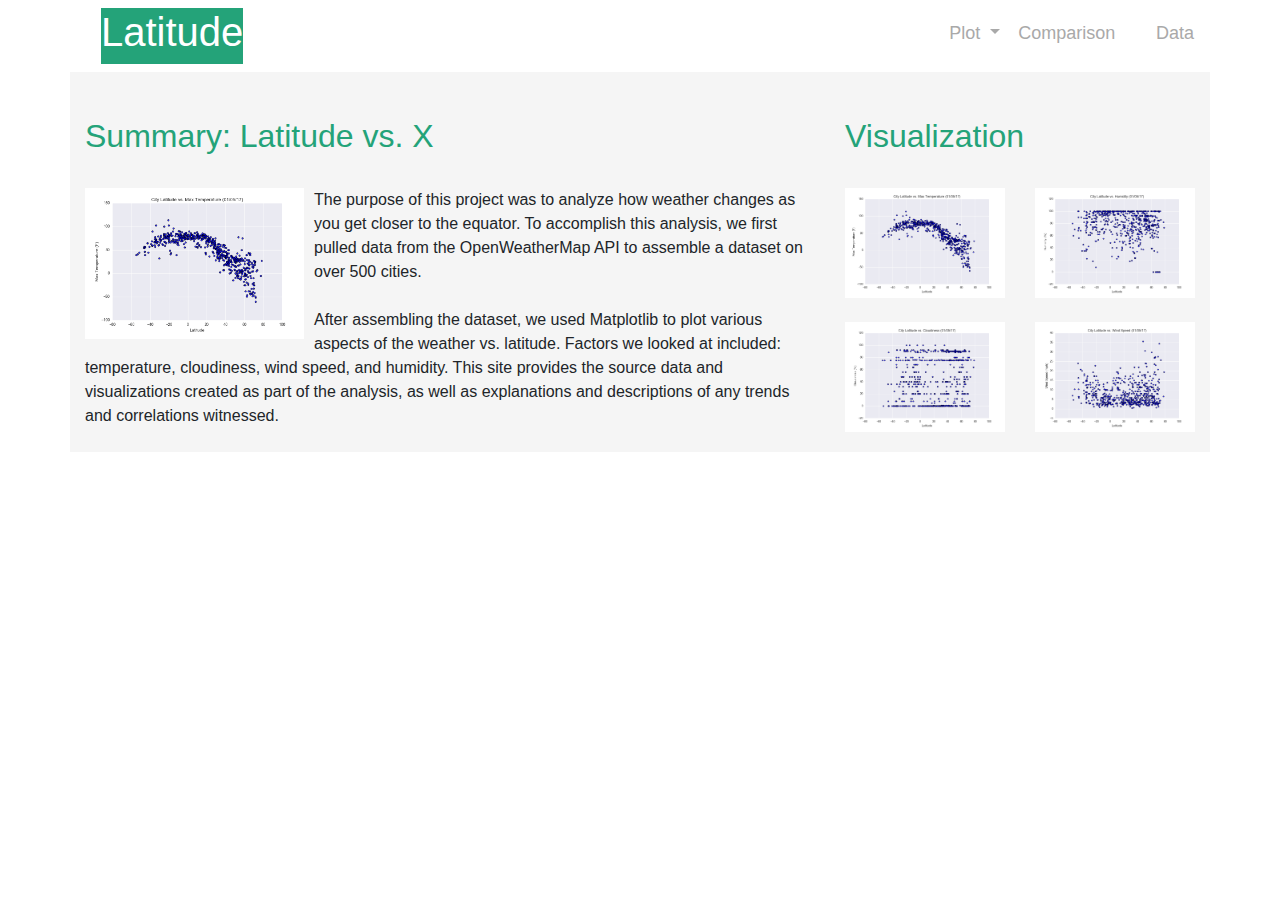
<file: WebVisualizations/index.html>
<!DOCTYPE html>
<html lang="en">
<head>
    <meta charset="UTF-8">
    <meta name="viewport" content="width=device-width, initial-scale=1.0">
    <title>Latitude Analysis Dashboard</title>
    <link rel="stylesheet" type="text/css" href="style.css">
    <link rel="stylesheet" href="https://stackpath.bootstrapcdn.com/bootstrap/4.3.1/css/bootstrap.min.css" integrity="sha384-ggOyR0iXCbMQv3Xipma34MD+dH/1fQ784/j6cY/iJTQUOhcWr7x9JvoRxT2MZw1T" crossorigin="anonymous">
</head>
<body>
    
    <div class="container page">
        <div class="row nav_bar">
            <div class="col-lg-12">
                <nav class="navbar mr-auto">
                    <div class="nav-item latitude">
                        <h1><a href="index.html" style="text-decoration: none; color: white;">Latitude</a></h1>
                    </div>
                    <div class="nav-item right"> 
                        <div>
                            <div class="row">
                                <div class="col-lg-3">
                                    <div class="dropdown">
                                        <a class="dropbtn dropdown-toggle" href="#" id="dropdownMenuButton" role="button" data-toggle="dropdown" aria-haspopup="true" aria-expanded="false">
                                            Plot
                                        </a>
                                        <ul class="dropdown dropdown-menu" aria-labelledby="dropdownMenuButton">
                                            <li><a href="max_temp.html" class="dropdown-item">Max Temperature</a></li>
                                            <li><a href="humidity.html" class="dropdown-item">Humidity</a></li>
                                            <li><a href="cloudiness.html" class="dropdown-item">Cloudiness</a></li>
                                            <li><a href="wind_spead.html" class="dropdown-item">Wind Speed</a></li>
                                        </ul>
                                    </div>
                                </div>
                                <div class="col-lg-6 right_labels">
                                    <h5><a href="visualization.html" class="dropbtn" >Comparison</a></h5>
                                </div>                                
                                <div class="col-lg-3 right_labels">
                                    <h5><a href="data.html" class="dropbtn" >Data</a></h5>
                                </div>
                            </div>
                        </div>
                    </div>
                </nav>
            </div>
        </div>
        <div class="row">
            <div class="col-lg-8 padded_box" >
                <div class="row">
                    <div class= "col-lg-12 label_header">
                        <h2>Summary: Latitude vs. X</h2>
                    </div>
                </div>
                <div class="row" >
                    <div class="col-lg-12">
                        <div>
                            <img src="./Resources/assets/images/Fig1.png" class="img_float"> 
                        
                            <p>
                                The purpose of this project was to analyze how weather changes as you get closer to the equator. To accomplish this analysis, we first pulled data from the OpenWeatherMap API to assemble a dataset on over 500 cities.
                            </p>
                            <br>
                            <br>
                            <p>
                                After assembling the dataset, we used Matplotlib to plot various aspects of the weather vs. latitude. Factors we looked at included: temperature, cloudiness, wind speed, and humidity. This site provides the source data and visualizations created as part of the analysis, as well as explanations and descriptions of any trends and correlations witnessed.

                            </p>
                        </div>
                    </div>
                </div>
            </div>
            <div class="col-lg-4 padded_box">
                <div class=row>
                    <div class="col-lg-12 label_header">
                        <h2>Visualization</h2>
                    </div>
                </div>
                <div class=row>
                    <div class="col-lg-6 img">
                        <a href="max_temp.html"><img src="./Resources/assets/images/Fig1.png" ></a>
                    </div>
                    <div class="col-lg-6 img">
                        <a href="humidity.html"><img src="./Resources/assets/images/Fig2.png" ></a>
                    </div> 
                </div>
                <br/>
                <div class=row>
                    <div class="col-lg-6 img">
                        <a href="cloudiness.html"><img src="./Resources/assets/images/Fig3.png" ></a>
                    </div>
                    <div class="col-lg-6 img">
                        <a href="wind_spead.html"><img src="./Resources/assets/images/Fig4.png" ></a>
                    </div>
                </div>
            </div>
        </div>
    </div>


</body>
</html>
</file>
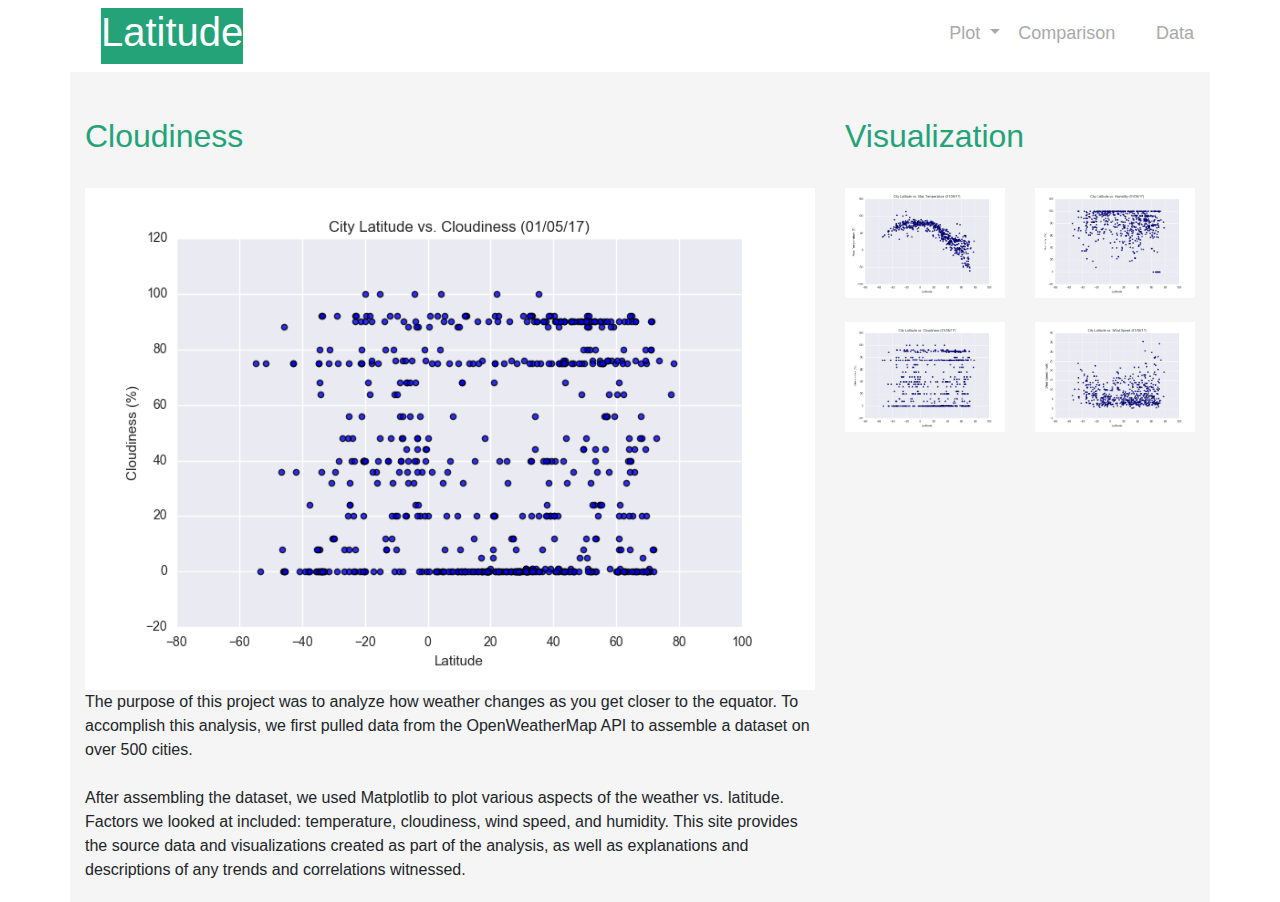
<file: WebVisualizations/cloudiness.html>
<!DOCTYPE html>
<html lang="en">
<head>
    <meta charset="UTF-8">
    <meta name="viewport" content="width=device-width, initial-scale=1.0">
    <title>Cloudiness</title>
    <link rel="stylesheet" type="text/css" href="style.css">
    <link rel="stylesheet" href="https://stackpath.bootstrapcdn.com/bootstrap/4.3.1/css/bootstrap.min.css" integrity="sha384-ggOyR0iXCbMQv3Xipma34MD+dH/1fQ784/j6cY/iJTQUOhcWr7x9JvoRxT2MZw1T" crossorigin="anonymous">
</head>
<body>
    
    <div class="container page">
        <div class="row nav_bar">
            <div class="col-lg-12">
                <nav class="navbar">
                    <div class="latitude">
                        <h1><a href="index.html" style="text-decoration: none; color: white;">Latitude</a></h1>
                    </div>
                    <div class="right"> 
                        <div>
                            <div class="row">
                                <div class="col-lg-3">
                                    <div class="dropdown">
                                        <a class="dropbtn dropdown-toggle" href="#" id="dropdownMenuButton" role="button" data-toggle="dropdown" aria-haspopup="true" aria-expanded="false">
                                            Plot
                                        </a>
                                        <ul class="dropdown dropdown-menu" aria-labelledby="dropdownMenuButton">
                                            <li><a href="max_temp.html" class="dropdown-item">Max Temperature</a></li>
                                            <li><a href="humidity.html" class="dropdown-item">Humidity</a></li>
                                            <li><a href="cloudiness.html" class="dropdown-item">Cloudiness</a></li>
                                            <li><a href="wind_spead.html" class="dropdown-item">Wind Speed</a></li>
                                        </ul>
                                    </div>
                                </div>
                                <div class="col-lg-6 right_labels">
                                    <h5><a href="visualization.html" class="dropbtn" >Comparison</a></h5>
                                </div>                                
                                <div class="col-lg-3 right_labels">
                                    <h5><a href="data.html" class="dropbtn" >Data</a></h5>
                                </div>
                            </div>
                        </div>
                    </div>
                </nav>
            </div>
        </div>
        <div class="row">
            <div class="col-lg-8 padded_box" >
                <div class="row">
                    <div class= "col-lg-12 label_header">
                        <h2>Cloudiness</h2>
                    </div>
                </div>
                <div class="row" >
                    <div class="col-lg-12">
                        <div>
                            <img src="./Resources/assets/images/Fig3.png" class="img_large"> 
                        
                            <p>
                                The purpose of this project was to analyze how weather changes as you get closer to the equator. To accomplish this analysis, we first pulled data from the OpenWeatherMap API to assemble a dataset on over 500 cities.
                            </p>
                            <br>
                            <br>
                            <p>
                                After assembling the dataset, we used Matplotlib to plot various aspects of the weather vs. latitude. Factors we looked at included: temperature, cloudiness, wind speed, and humidity. This site provides the source data and visualizations created as part of the analysis, as well as explanations and descriptions of any trends and correlations witnessed.

                            </p>
                        </div>
                    </div>
                </div>
            </div>
            <div class="col-lg-4 padded_box">
                <div class=row>
                    <div class="col-lg-12 label_header">
                        <h2>Visualization</h2>
                    </div>
                </div>
                <div class=row>
                    <div class="col-lg-6 img">
                        <a href="max_temp.html"><img src="./Resources/assets/images/Fig1.png" ></a>
                    </div>
                    <div class="col-lg-6 img">
                        <a href="humidity.html"><img src="./Resources/assets/images/Fig2.png" ></a>
                    </div> 
                </div>
                <br/>
                <div class=row>
                    <div class="col-lg-6 img">
                        <a href="cloudiness.html"><img src="./Resources/assets/images/Fig3.png" ></a>
                    </div>
                    <div class="col-lg-6 img">
                        <a href="wind_spead.html"><img src="./Resources/assets/images/Fig4.png" ></a>
                    </div>
                </div>
            </div>
        </div>
    </div>


</body>
</html>
</file>
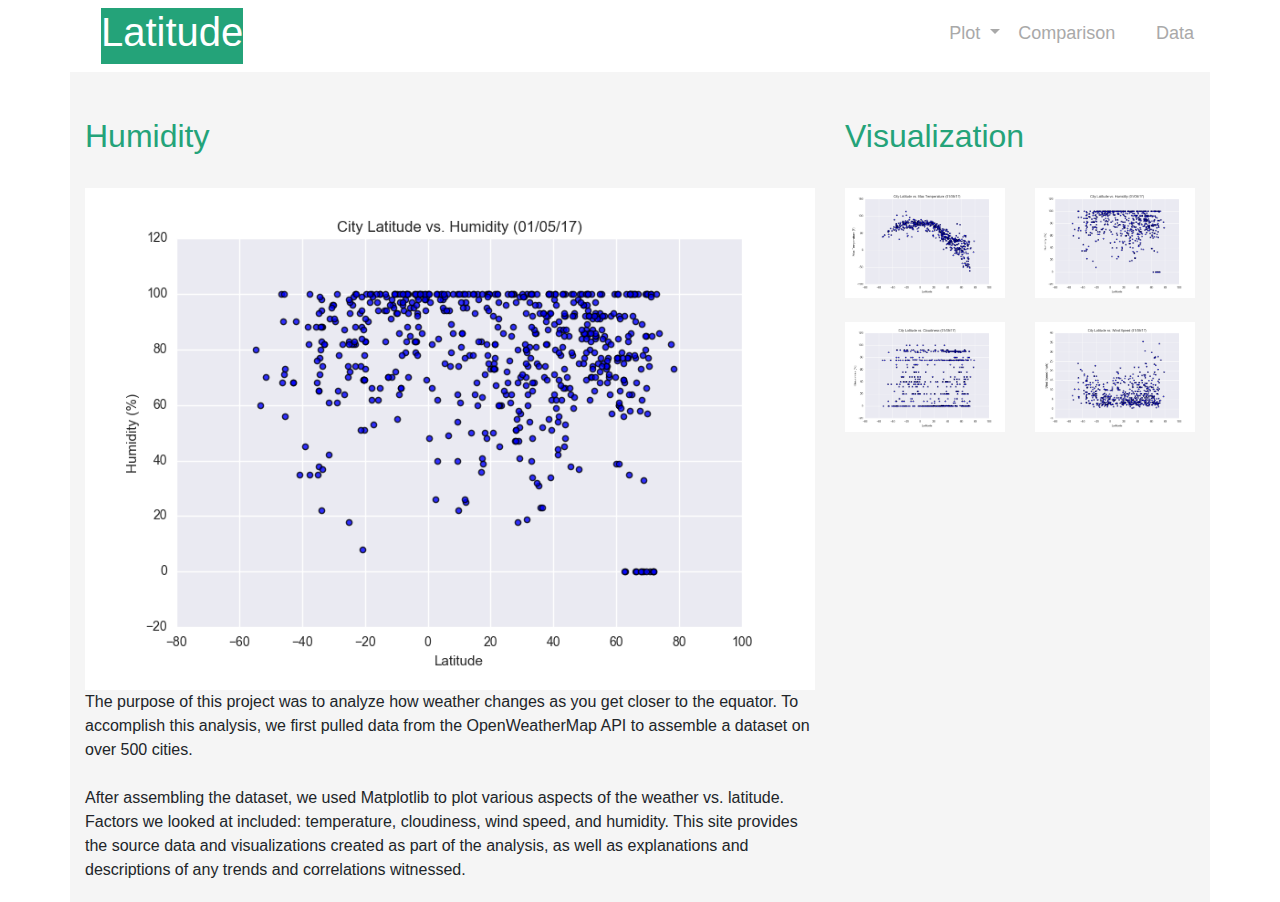
<file: WebVisualizations/humidity.html>
<!DOCTYPE html>
<html lang="en">
<head>
    <meta charset="UTF-8">
    <meta name="viewport" content="width=device-width, initial-scale=1.0">
    <title>Humidity</title>
    <link rel="stylesheet" type="text/css" href="style.css">
    <link rel="stylesheet" href="https://stackpath.bootstrapcdn.com/bootstrap/4.3.1/css/bootstrap.min.css" integrity="sha384-ggOyR0iXCbMQv3Xipma34MD+dH/1fQ784/j6cY/iJTQUOhcWr7x9JvoRxT2MZw1T" crossorigin="anonymous">
</head>
<body>
    
    <div class="container page">
        <div class="row nav_bar">
            <div class="col-lg-12">
                <nav class="navbar">
                    <div class="latitude">
                        <h1><a href="index.html" style="text-decoration: none; color: white;">Latitude</a></h1>
                    </div>
                    <div class="right"> 
                        <div>
                            <div class="row">
                                <div class="col-lg-3">
                                    <div class="dropdown">
                                        <a class="dropbtn dropdown-toggle" href="#" id="dropdownMenuButton" role="button" data-toggle="dropdown" aria-haspopup="true" aria-expanded="false">
                                            Plot
                                        </a>
                                        <ul class="dropdown dropdown-menu" aria-labelledby="dropdownMenuButton">
                                            <li><a href="max_temp.html" class="dropdown-item">Max Temperature</a></li>
                                            <li><a href="humidity.html" class="dropdown-item">Humidity</a></li>
                                            <li><a href="cloudiness.html" class="dropdown-item">Cloudiness</a></li>
                                            <li><a href="wind_spead.html" class="dropdown-item">Wind Speed</a></li>
                                        </ul>
                                    </div>
                                </div>
                                <div class="col-lg-6 right_labels">
                                    <h5><a href="visualization.html" class="dropbtn" >Comparison</a></h5>
                                </div>                                
                                <div class="col-lg-3 right_labels">
                                    <h5><a href="data.html" class="dropbtn" >Data</a></h5>
                                </div>
                            </div>
                        </div>
                    </div>
                </nav>
            </div>
        </div>
        <div class="row">
            <div class="col-lg-8 padded_box" >
                <div class="row">
                    <div class= "col-lg-12 label_header">
                        <h2>Humidity</h2>
                    </div>
                </div>
                <div class="row" >
                    <div class="col-lg-12">
                        <div>
                            <img src="./Resources/assets/images/Fig2.png" class="img_large"> 
                        
                            <p>
                                The purpose of this project was to analyze how weather changes as you get closer to the equator. To accomplish this analysis, we first pulled data from the OpenWeatherMap API to assemble a dataset on over 500 cities.
                            </p>
                            <br>
                            <br>
                            <p>
                                After assembling the dataset, we used Matplotlib to plot various aspects of the weather vs. latitude. Factors we looked at included: temperature, cloudiness, wind speed, and humidity. This site provides the source data and visualizations created as part of the analysis, as well as explanations and descriptions of any trends and correlations witnessed.

                            </p>
                        </div>
                    </div>
                </div>
            </div>
            <div class="col-lg-4 padded_box">
                <div class=row>
                    <div class="col-lg-12 label_header">
                        <h2>Visualization</h2>
                    </div>
                </div>
                <div class=row>
                    <div class="col-lg-6 img">
                        <a href="max_temp.html"><img src="./Resources/assets/images/Fig1.png" ></a>
                    </div>
                    <div class="col-lg-6 img">
                        <a href="humidity.html"><img src="./Resources/assets/images/Fig2.png" ></a>
                    </div> 
                </div>
                <br/>
                <div class=row>
                    <div class="col-lg-6 img">
                        <a href="cloudiness.html"><img src="./Resources/assets/images/Fig3.png" ></a>
                    </div>
                    <div class="col-lg-6 img">
                        <a href="wind_spead.html"><img src="./Resources/assets/images/Fig4.png" ></a>
                    </div>
                </div>
            </div>
        </div>
    </div>


</body>
</html>
</file>
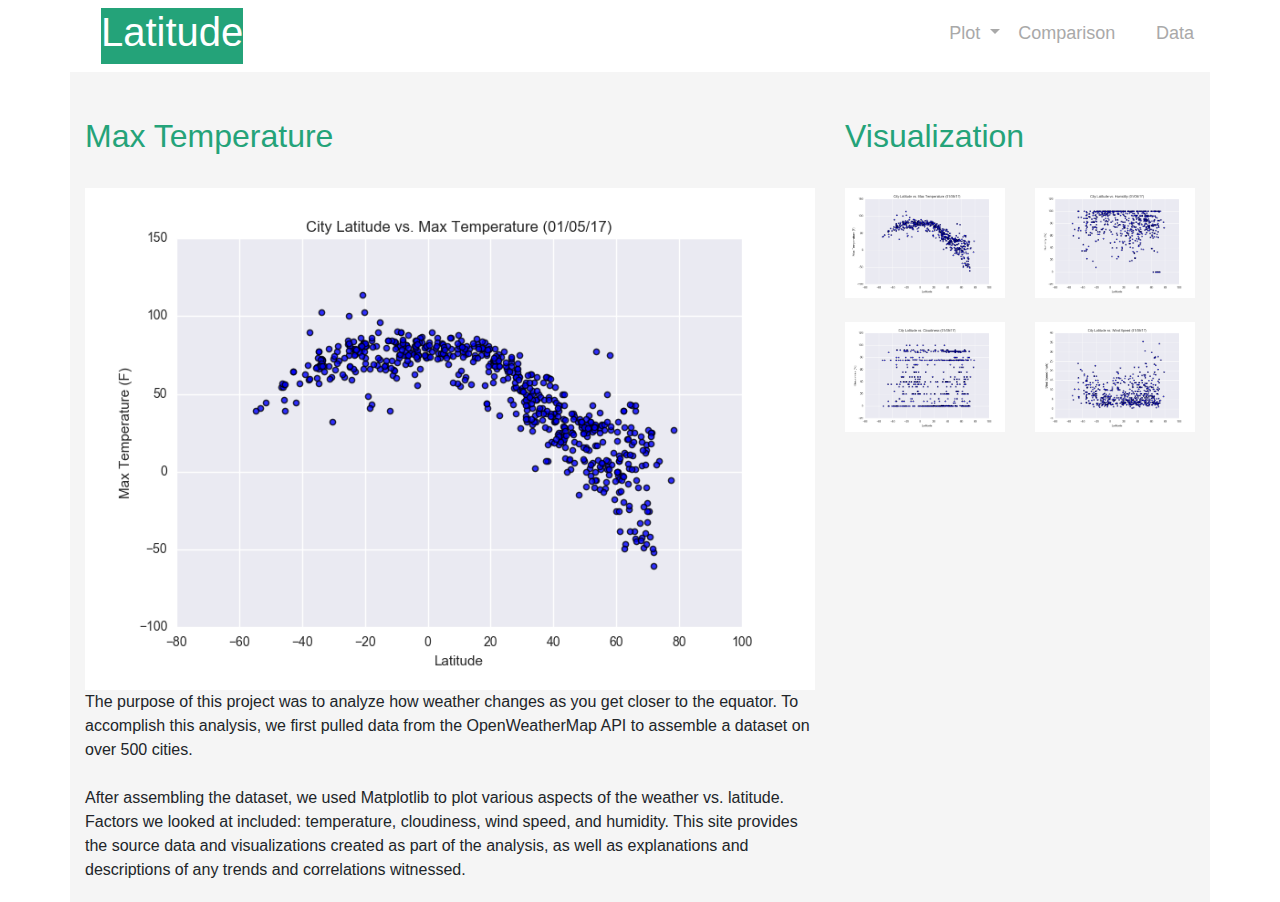
<file: WebVisualizations/max_temp.html>
<!DOCTYPE html>
<html lang="en">
<head>
    <meta charset="UTF-8">
    <meta name="viewport" content="width=device-width, initial-scale=1.0">
    <title>Max Temperature</title>
    <link rel="stylesheet" type="text/css" href="style.css">
    <link rel="stylesheet" href="https://stackpath.bootstrapcdn.com/bootstrap/4.3.1/css/bootstrap.min.css" integrity="sha384-ggOyR0iXCbMQv3Xipma34MD+dH/1fQ784/j6cY/iJTQUOhcWr7x9JvoRxT2MZw1T" crossorigin="anonymous">
</head>
<body>
    
    <div class="container page">
        <div class="row nav_bar">
            <div class="col-lg-12">
                <nav class="navbar">
                    <div class="latitude">
                        <h1><a href="index.html" style="text-decoration: none; color: white;">Latitude</a></h1>
                    </div>
                    <div class="right"> 
                        <div>
                            <div class="row">
                                <div class="col-lg-3">
                                    <div class="dropdown">
                                        <a class="dropbtn dropdown-toggle" href="#" id="dropdownMenuButton" role="button" data-toggle="dropdown" aria-haspopup="true" aria-expanded="false">
                                            Plot
                                        </a>
                                        <ul class="dropdown dropdown-menu" aria-labelledby="dropdownMenuButton">
                                            <li><a href="max_temp.html" class="dropdown-item">Max Temperature</a></li>
                                            <li><a href="humidity.html" class="dropdown-item">Humidity</a></li>
                                            <li><a href="cloudiness.html" class="dropdown-item">Cloudiness</a></li>
                                            <li><a href="wind_spead.html" class="dropdown-item">Wind Speed</a></li>
                                        </ul>
                                    </div>
                                </div>
                                <div class="col-lg-6 right_labels">
                                    <h5><a href="visualization.html" class="dropbtn" >Comparison</a></h5>
                                </div>                                
                                <div class="col-lg-3 right_labels">
                                    <h5><a href="data.html" class="dropbtn" >Data</a></h5>
                                </div>
                            </div>
                        </div>
                    </div>
                </nav>
            </div>
        </div>
        <div class="row">
            <div class="col-lg-8 padded_box" >
                <div class="row">
                    <div class= "col-lg-12 label_header">
                        <h2>Max Temperature</h2>
                    </div>
                </div>
                <div class="row" >
                    <div class="col-lg-12">
                        <div>
                            <img src="./Resources/assets/images/Fig1.png" class="img_large"> 
                        
                            <p>
                                The purpose of this project was to analyze how weather changes as you get closer to the equator. To accomplish this analysis, we first pulled data from the OpenWeatherMap API to assemble a dataset on over 500 cities.
                            </p>
                            <br>
                            <br>
                            <p>
                                After assembling the dataset, we used Matplotlib to plot various aspects of the weather vs. latitude. Factors we looked at included: temperature, cloudiness, wind speed, and humidity. This site provides the source data and visualizations created as part of the analysis, as well as explanations and descriptions of any trends and correlations witnessed.

                            </p>
                        </div>
                    </div>
                </div>
            </div>
            <div class="col-lg-4 padded_box">
                <div class=row>
                    <div class="col-lg-12 label_header">
                        <h2>Visualization</h2>
                    </div>
                </div>
                <div class=row>
                    <div class="col-lg-6 img">
                        <a href="max_temp.html"><img src="./Resources/assets/images/Fig1.png" ></a>
                    </div>
                    <div class="col-lg-6 img">
                        <a href="humidity.html"><img src="./Resources/assets/images/Fig2.png" ></a>
                    </div> 
                </div>
                <br/>
                <div class=row>
                    <div class="col-lg-6 img">
                        <a href="cloudiness.html"><img src="./Resources/assets/images/Fig3.png" ></a>
                    </div>
                    <div class="col-lg-6 img">
                        <a href="wind_spead.html"><img src="./Resources/assets/images/Fig4.png" ></a>
                    </div>
                </div>
            </div>
        </div>
    </div>


</body>
</html>
</file>
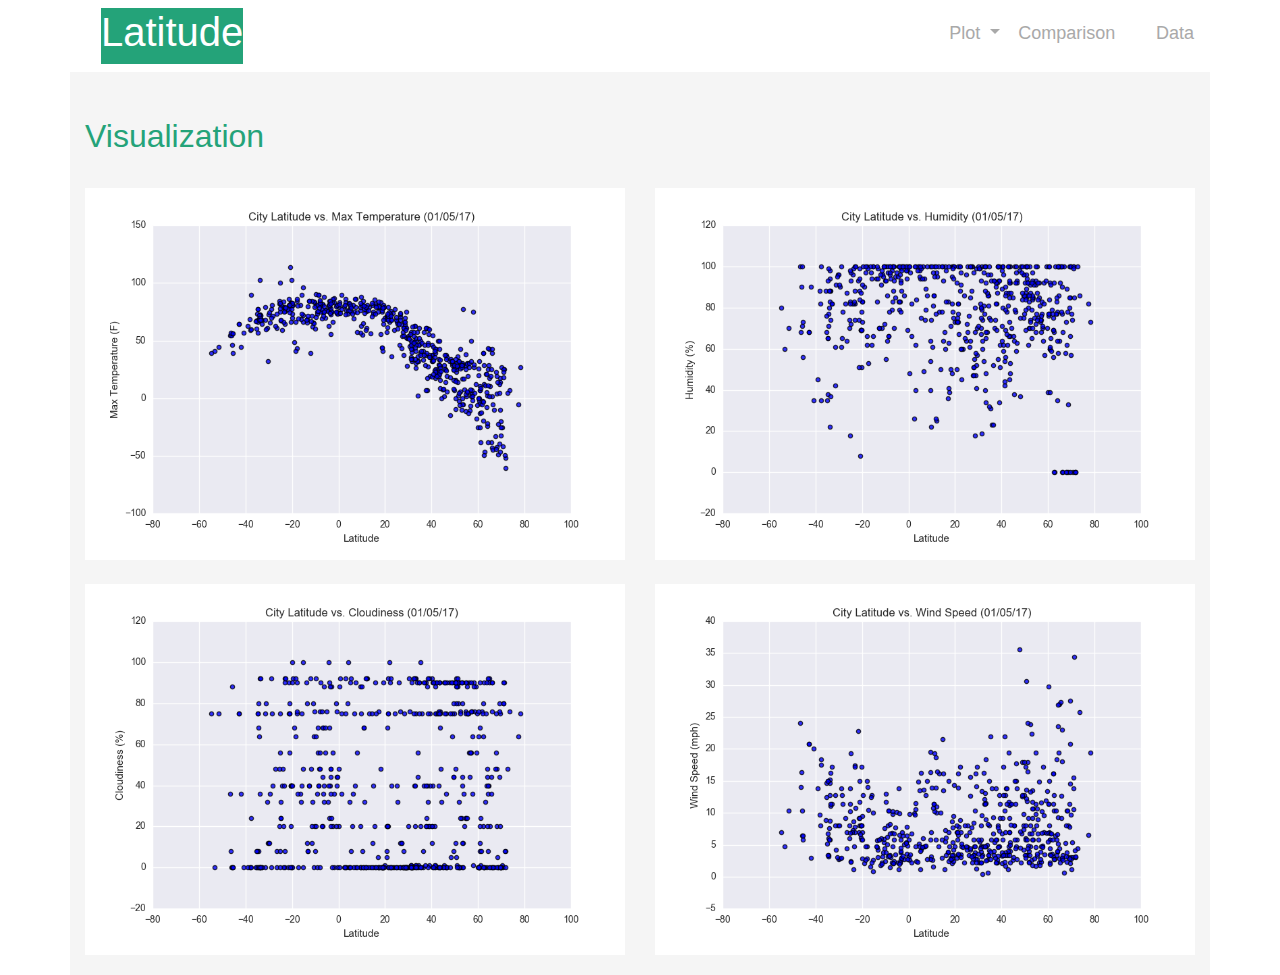
<file: WebVisualizations/visualization.html>
<!DOCTYPE html>
<html lang="en">
<head>
    <meta charset="UTF-8">
    <meta name="viewport" content="width=device-width, initial-scale=1.0">
    <title>Cloudiness</title>
    <link rel="stylesheet" type="text/css" href="style.css">
    <link rel="stylesheet" href="https://stackpath.bootstrapcdn.com/bootstrap/4.3.1/css/bootstrap.min.css" integrity="sha384-ggOyR0iXCbMQv3Xipma34MD+dH/1fQ784/j6cY/iJTQUOhcWr7x9JvoRxT2MZw1T" crossorigin="anonymous">
</head>
<body>
    
    <div class="container page">
        <div class="row nav_bar">
            <div class="col-lg-12">
                <nav class="navbar">
                    <div class="latitude">
                        <h1><a href="index.html" style="text-decoration: none; color: white;">Latitude</a></h1>
                    </div>
                    <div class="right"> 
                        <div>
                            <div class="row">
                                <div class="col-lg-3">
                                    <div class="dropdown">
                                        <a class="dropbtn dropdown-toggle" href="#" id="dropdownMenuButton" role="button" data-toggle="dropdown" aria-haspopup="true" aria-expanded="false">
                                            Plot
                                        </a>
                                        <ul class="dropdown dropdown-menu" aria-labelledby="dropdownMenuButton">
                                            <li><a href="max_temp.html" class="dropdown-item">Max Temperature</a></li>
                                            <li><a href="humidity.html" class="dropdown-item">Humidity</a></li>
                                            <li><a href="cloudiness.html" class="dropdown-item">Cloudiness</a></li>
                                            <li><a href="wind_spead.html" class="dropdown-item">Wind Speed</a></li>
                                        </ul>
                                    </div>
                                </div>
                                <div class="col-lg-6 right_labels">
                                    <h5><a href="visualization.html" class="dropbtn" >Comparison</a></h5>
                                </div>                                
                                <div class="col-lg-3 right_labels">
                                    <h5><a href="data.html" class="dropbtn" >Data</a></h5>
                                </div>
                            </div>
                        </div>
                    </div>
                </nav>
            </div>
        </div>
        <div class="row">
            <div class="col-lg-12 padded_box">
                <div class=row>
                    <div class="col-lg-12 label_header">
                        <h2>Visualization</h2>
                    </div>
                </div>
                <div class=row>
                    <div class="col-lg-6 img_large">
                        <img src="./Resources/assets/images/Fig1.png" >
                    </div>
                    <div class="col-lg-6 img_large">
                        <img src="./Resources/assets/images/Fig2.png" >
                    </div> 
                </div>
                <br/>
                <div class=row>
                    <div class="col-lg-6 img_large">
                        <img src="./Resources/assets/images/Fig3.png" >
                    </div>
                    <div class="col-lg-6 img_large">
                        <img src="./Resources/assets/images/Fig4.png" >
                    </div>
                </div>
            </div>    
        </div>
    </div>
</body>
</file>
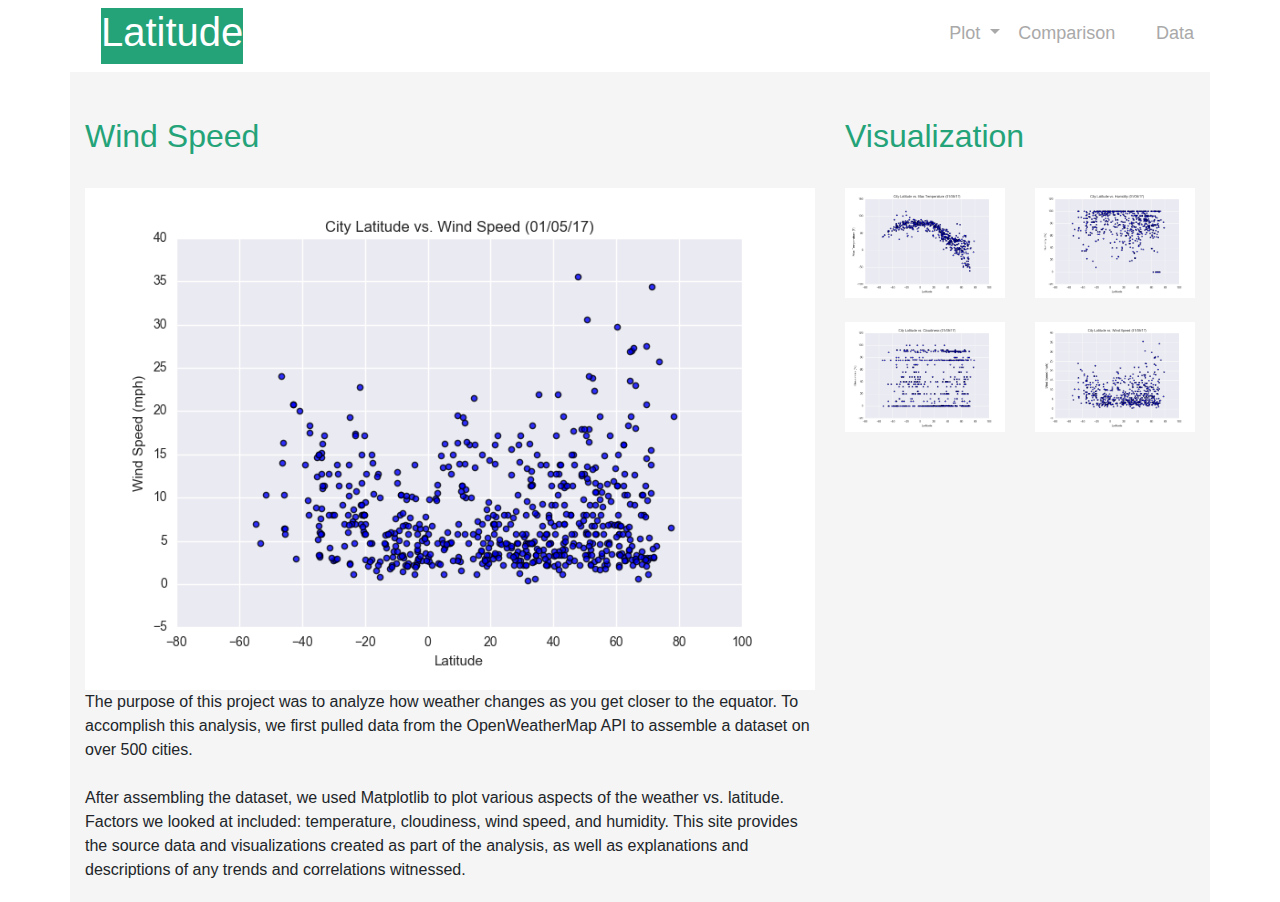
<file: WebVisualizations/wind_spead.html>
<!DOCTYPE html>
<html lang="en">
<head>
    <meta charset="UTF-8">
    <meta name="viewport" content="width=device-width, initial-scale=1.0">
    <title>Wind Speed</title>
    <link rel="stylesheet" type="text/css" href="style.css">
    <link rel="stylesheet" href="https://stackpath.bootstrapcdn.com/bootstrap/4.3.1/css/bootstrap.min.css" integrity="sha384-ggOyR0iXCbMQv3Xipma34MD+dH/1fQ784/j6cY/iJTQUOhcWr7x9JvoRxT2MZw1T" crossorigin="anonymous">
</head>
<body>
    
    <div class="container page">
        <div class="row nav_bar">
            <div class="col-lg-12">
                <nav class="navbar">
                    <div class="latitude">
                        <h1><a href="index.html" style="text-decoration: none; color: white;">Latitude</a></h1>
                    </div>
                    <div class="right"> 
                        <div>
                            <div class="row">
                                <div class="col-lg-3">
                                    <div class="dropdown">
                                        <a class="dropbtn dropdown-toggle" href="#" id="dropdownMenuButton" role="button" data-toggle="dropdown" aria-haspopup="true" aria-expanded="false">
                                            Plot
                                        </a>
                                        <ul class="dropdown dropdown-menu" aria-labelledby="dropdownMenuButton">
                                            <li><a href="max_temp.html" class="dropdown-item">Max Temperature</a></li>
                                            <li><a href="humidity.html" class="dropdown-item">Humidity</a></li>
                                            <li><a href="cloudiness.html" class="dropdown-item">Cloudiness</a></li>
                                            <li><a href="wind_spead.html" class="dropdown-item">Wind Speed</a></li>
                                        </ul>
                                    </div>
                                </div>
                                <div class="col-lg-6 right_labels">
                                    <h5><a href="visualization.html" class="dropbtn" >Comparison</a></h5>
                                </div>                                
                                <div class="col-lg-3 right_labels">
                                    <h5><a href="data.html" class="dropbtn" >Data</a></h5>
                                </div>
                            </div>
                        </div>
                    </div>
                </nav>
            </div>
        </div>
        <div class="row">
            <div class="col-lg-8 padded_box" >
                <div class="row">
                    <div class= "col-lg-12 label_header">
                        <h2>Wind Speed</h2>
                    </div>
                </div>
                <div class="row" >
                    <div class="col-lg-12">
                        <div>
                            <img src="./Resources/assets/images/Fig4.png" class="img_large"> 
                        
                            <p>
                                The purpose of this project was to analyze how weather changes as you get closer to the equator. To accomplish this analysis, we first pulled data from the OpenWeatherMap API to assemble a dataset on over 500 cities.
                            </p>
                            <br>
                            <br>
                            <p>
                                After assembling the dataset, we used Matplotlib to plot various aspects of the weather vs. latitude. Factors we looked at included: temperature, cloudiness, wind speed, and humidity. This site provides the source data and visualizations created as part of the analysis, as well as explanations and descriptions of any trends and correlations witnessed.

                            </p>
                        </div>
                    </div>
                </div>
            </div>
            <div class="col-lg-4 padded_box">
                <div class=row>
                    <div class="col-lg-12 label_header">
                        <h2>Visualization</h2>
                    </div>
                </div>
                <div class=row>
                    <div class="col-lg-6 img">
                        <a href="max_temp.html"><img src="./Resources/assets/images/Fig1.png" ></a>
                    </div>
                    <div class="col-lg-6 img">
                        <a href="humidity.html"><img src="./Resources/assets/images/Fig2.png" ></a>
                    </div> 
                </div>
                <br/>
                <div class=row>
                    <div class="col-lg-6 img">
                        <a href="cloudiness.html"><img src="./Resources/assets/images/Fig3.png" ></a>
                    </div>
                    <div class="col-lg-6 img">
                        <a href="wind_spead.html"><img src="./Resources/assets/images/Fig4.png" ></a>
                    </div>
                </div>
            </div>
        </div>
    </div>


</body>
</html>
</file>
<file: WebVisualizations/style.css>
.img_samall {
    max-width: 100%;
    width: 225px;
    height:auto;

}

img {
    max-width: 100%;
    width: auto;
    height:auto;

}

p {
    display: inline;
}

.img_float {
    max-width:30%;
    height:auto;
    float: left;
    margin-right: 10px;
}

.page {
    background-color: whitesmoke;
}

.latitude {
    align-items: center;
    background-color: rgb(36, 163, 121);
    color: azure;
    padding: 0px;
}

.right {
    position: absolute;
    right: 0px;
}

.right_labels {
    color: darkgray;
    font-size: 20px;
    font-family: sans-serif;
}

.nav_bar {
    background-color: white;
}

.label_header {
    padding: 25px;
    font-size: medium;
    color: rgb(36, 163, 121);
}

.white_bgd{
    background-color: white;
}

.padded_box{
    padding: 20px;
    border: whitesmoke;
}

/* Dropdown Button */
.dropbtn {
    background-color: white;
    color: darkgray;
    border: none;
    font-family: Arial, Helvetica, sans-serif;
    font-size: 18px;
    text-decoration: none;
  }
  
  /* The container <div> - needed to position the dropdown content */
  .dropdown {
    position: relative;
    display: inline-block;
    z-index: 1;
  }
  
  /* Dropdown Content (Hidden by Default) */
  .dropdown-content {
    position: relative;
    background-color: #f1f1f1;
    min-width: 160px;
    box-shadow: 0px 8px 16px 0px rgba(0,0,0,0.2);
  }


  /* Links inside the dropdown 
  .dropdown-content a {   
    visibility: visible; 
    color: black;
    text-decoration: none;
    display: block;
  }
  */
  
  .dropdown:hover>.dropdown-menu {
    display: block;
  }

  @media screen and (max-width: 860px) {
    .nav_bar {
        background-color: rgb(36, 163, 121);
    }

    .dropdown li {
        display:block;
        width:120px;
        float:left;
        margin-left:2px;
        border:1px solid #000;
    }

    .dropdown a {
        display:block;
        padding:3px;
        text-decoration:none;
        background-color:#fff;
        color: darkgray;
    }

    a:hover {
        background-color:#009;
        color:#fff;
    }

    
  }
</file>
